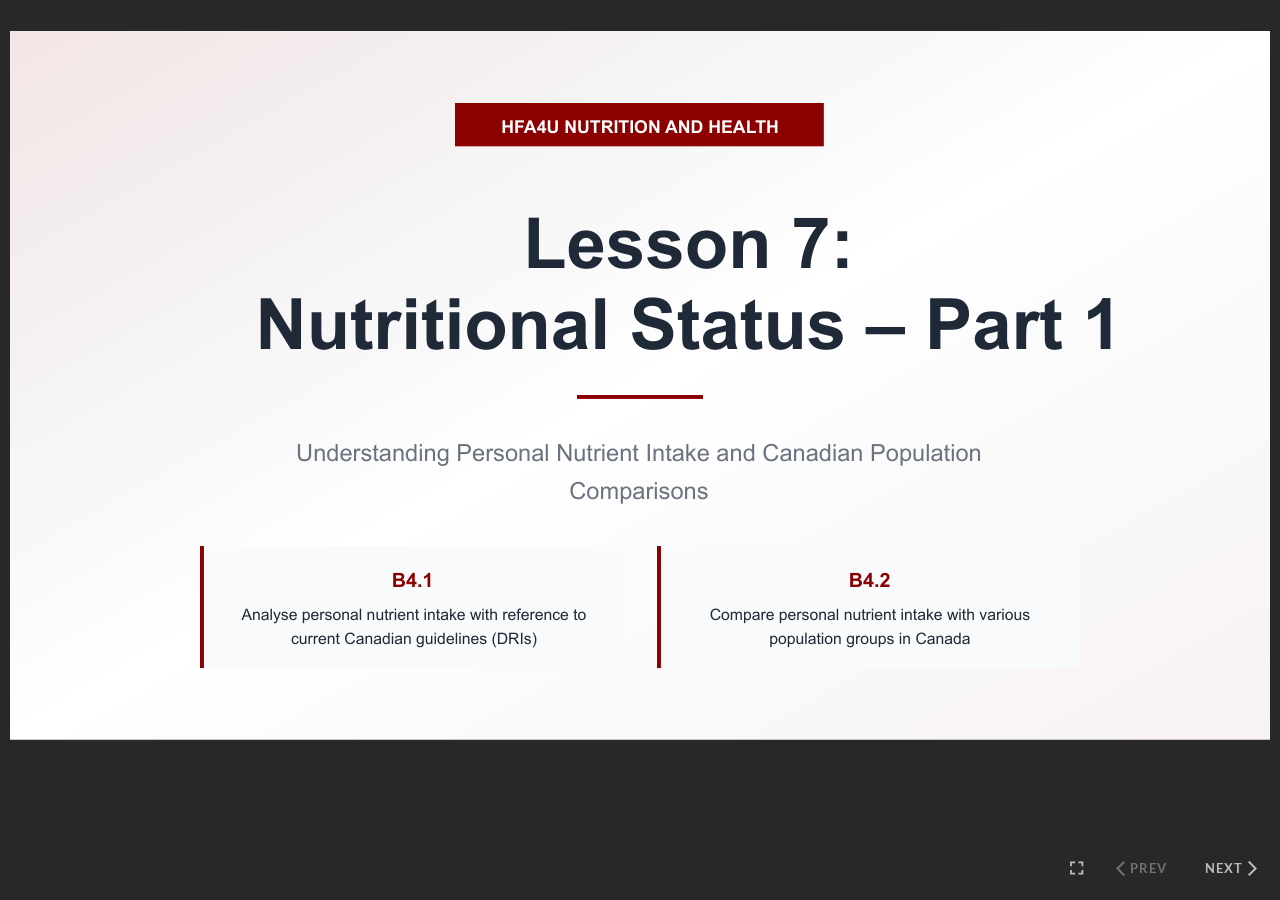
<file: index.html>
﻿<!doctype html>
<html lang="en-US">
<head>
  <meta charset="utf-8">
  <!-- Created using Storyline 360 x64 - http://www.articulate.com  -->
  <!-- version: 3.106.35891.0 -->
  <title>HFA4U U1L7</title>
  <meta http-equiv="x-ua-compatible" content="IE=edge"/>
  <meta name="viewport" content="width=device-width,initial-scale=1,user-scalable=no,shrink-to-fit=no,minimal-ui"/>
  <meta name="apple-mobile-web-app-capable" content="yes"/>
  <style>
    html, body { height: 100%; padding: 0; margin: 0 }
    #app { height: 100%; width: 100%; }
  </style>

  <script>
    window.DS = {};
    window.globals = {
      DATA_PATH_BASE: '',
      HAS_FRAME: true,
      HAS_SLIDE: true,

      lmsPresent: false,
      tinCanPresent: false,
      cmi5Present: false,
      aoSupport: false,
      scale: 'Scaled',
      captureRc: false,
      browserSize: 'optimal',
      bgColor: '#282828',
      features: 'DropInBase,LocalizationCaptionReview,MultipleQuizTracking,PlayerSizeOption',
      themeName: 'unified',
      preloaderColor: '#FFFFFF',
      suppressAnalytics: false,
      productChannel: 'stable',
      publishSource: 'storyline',
      aid: 'aid|d847f89b-81fc-5b60-b363-f8883618cf65',
      cid: '62a2e6a4-60d1-4558-a447-5440ade07056',
      playerVersion: '3.106.35891.0',
      publishTimestamp: '2026-03-21T14:39:38.4325570Z',
      maxIosVideoElements: 10,
      connectionSettings: { message: 'You%20are%20offline.%20Trying%20to%20reconnect...', useDarkTheme: false, mode: 'disabled' },
      hasFeature: function(feature) {
        return this.features.split(',').includes(feature);
      },
      
      parseParams: function(qs) {
        if (window.globals.parsedParams != null) {
          return window.globals.parsedParams;
        }
        qs = (qs || window.location.search.substr(1)).split('+').join(' ');
        var params = {},
            tokens,
            re = /[?&]?([^=]+)=([^&]*)/g;

        while (tokens = re.exec(qs)) {
          params[decodeURIComponent(tokens[1]).trim()] =
            decodeURIComponent(tokens[2]).trim();
        }
        window.globals.parsedParams = params;
        return params;
      }

    };

    if (window.flagsUnderTest != null) {
      window.globals.features = window.flagsUnderTest.reduce((accum, feature) => {
        if (!accum.includes(feature)) {
          accum.push(feature);
        }
        return accum;
      }, window.globals.features.split(',')).join();
    }
  </script>
  <script>
    var isIe11 = ('ActiveXObject' in window || window.MSBlobBuilder != null)
      && window.msCrypto != null && !window.ActiveXObject;
    if (isIe11) {
      window.globals.unsupportedBrowser = true;
      document.write(atob('[base64]'));
    }
  </script>

  <script>
    if (window.globals.hasFeature('Localization')) {
      
      
    }
  </script>

  
  
  <script>window.THREE = { };</script>
  
</head>
<body style="background: #282828" class="cs-HTML theme-unified">
  <!-- 360 -->
  <script>!function(){var e,i=/iPhone/i,o=/iPod/i,n=/iPad/i,t=/\biOS-universal(?:.+)Mac\b/i,r=/\bAndroid(?:.+)Mobile\b/i,a=/Android/i,d=/(?:SD4930UR|\bSilk(?:.+)Mobile\b)/i,p=/Silk/i,l=/Windows Phone/i,u=/\bWindows(?:.+)ARM\b/i,b=/BlackBerry/i,s=/BB10/i,c=/Opera Mini/i,f=/\b(CriOS|Chrome)(?:.+)Mobile/i,h=/Mobile(?:.+)Firefox\b/i,v=function(e){return void 0!==e&&"MacIntel"===e.platform&&"number"==typeof e.maxTouchPoints&&e.maxTouchPoints>1&&"undefined"==typeof MSStream};e=function(e){var m={userAgent:"",platform:"",maxTouchPoints:0};e||"undefined"==typeof navigator?"string"==typeof e?m.userAgent=e:e&&e.userAgent&&(m={userAgent:e.userAgent,platform:e.platform,maxTouchPoints:e.maxTouchPoints||0}):m={userAgent:navigator.userAgent,platform:navigator.platform,maxTouchPoints:navigator.maxTouchPoints||0};var g=m.userAgent,y=g.split("[FBAN");void 0!==y[1]&&(g=y[0]),void 0!==(y=g.split("Twitter"))[1]&&(g=y[0]);var A=function(e){return function(i){return i.test(e)}}(g),w={apple:{phone:A(i)&&!A(l),ipod:A(o),tablet:!A(i)&&(A(n)||v(m))&&!A(l),universal:A(t),device:(A(i)||A(o)||A(n)||A(t)||v(m))&&!A(l)},amazon:{phone:A(d),tablet:!A(d)&&A(p),device:A(d)||A(p)},android:{phone:!A(l)&&A(d)||!A(l)&&A(r),tablet:!A(l)&&!A(d)&&!A(r)&&(A(p)||A(a)),device:!A(l)&&(A(d)||A(p)||A(r)||A(a))||A(/\bokhttp\b/i)},windows:{phone:A(l),tablet:A(u),device:A(l)||A(u)},other:{blackberry:A(b),blackberry10:A(s),opera:A(c),firefox:A(h),chrome:A(f),device:A(b)||A(s)||A(c)||A(h)||A(f)},any:!1,phone:!1,tablet:!1};return w.any=w.apple.device||w.android.device||w.windows.device||w.other.device,w.phone=w.apple.phone||w.android.phone||w.windows.phone,w.tablet=w.apple.tablet||w.android.tablet||w.windows.tablet,w}(),"object"==typeof exports&&"undefined"!=typeof module?module.exports=e:"function"==typeof define&&define.amd?define((function(){return e})):this.isMobile=e}();
    window.isMobile.apple.tablet = window.isMobile.apple.tablet ||
      (navigator.platform === 'MacIntel' && navigator.maxTouchPoints > 1);
    window.isMobile.apple.device = window.isMobile.apple.device || window.isMobile.apple.tablet;
    window.isMobile.tablet = window.isMobile.tablet || window.isMobile.apple.tablet;
    window.isMobile.any = window.isMobile.any || window.isMobile.apple.tablet;
  </script>

  <div id="focus-sink" tabindex="-1"></div>

  <div id="preso"></div>
  <script>
    (function() {

      var classTypes = [ 'desktop', 'mobile', 'phone', 'tablet' ];

      var addDeviceClasses = function(prefix, testObj) {
        var curr, i;
        for (i = 0; i < classTypes.length; i++) {
          curr = classTypes[i];
          if (testObj[curr]) {
            document.body.classList.add(prefix + curr);
          }
        }
      };

      var params = window.globals.parseParams(),
          isDevicePreview = params.devicepreview === '1',
          isPhoneOverride = params.deviceType === 'phone' || (isDevicePreview && params.phone == '1'),
          isTabletOverride = (params.deviceType === 'tablet' || isDevicePreview) && !isPhoneOverride,
          isMobileOverride = isPhoneOverride || isTabletOverride;

      var deviceView = {
        desktop: !window.isMobile.any && !isMobileOverride,
        mobile: window.isMobile.any || isMobileOverride,
        phone: isPhoneOverride || (window.isMobile.phone && !isTabletOverride),
        tablet: isTabletOverride || window.isMobile.tablet
      };

      window.globals.deviceView = deviceView;
      window.isMobile.desktop = !window.isMobile.any;
      window.isMobile.mobile = window.isMobile.any;

      addDeviceClasses('view-', deviceView);

    })();
  </script>
  
  <script src='story_content/triggers.js' type=text/javascript></script>
<script src='story_content/user.js' type=text/javascript></script>
  <div class="slide-loader"></div>

  <script>
    var doc = document, loader = doc.body.querySelector('.slide-loader'); [ 1, 2, 3 ].forEach(function(n) { var d = doc.createElement('div'); d.style.backgroundColor = window.globals.preloaderColor; d.classList.add('mobile-loader-dot'); d.classList.add('dot' + n); loader.appendChild(d); });
  </script>

  <div class="mobile-load-title-overlay" style="display: none">
    <div class="mobile-load-title">HFA4U U1L7</div>
  </div>

  <div class="mobile-chrome-warning"></div>

  
<style>
  .warn-connection-dialog {
    display: none;
    background: transparent;
    pointer-events: all;
    position: fixed;
    left: 0;
    top: 0;
    width: 100%;
    height: 100%;
    z-index: 999;
  }

  .warn-connection-content {
    pointer-events: all;
    border-radius: 4px;
    background: white;
    border: 1px solid #E7E7E7;
    color: #333333;
    box-shadow: 0 2px 4px rgba(0, 0, 0, 0.25);
    transition: all 150ms ease-out;
    position: absolute;
    white-space: nowrap;
  }

  .view-phone.is-landscape .warn-connection-content {
    left: 23px;
    bottom: 23px;
  }

  .view-tablet.is-landscape .warn-connection-content {
    left: 50%;
    top: 20px;
    transform: translateX(-50%);
  }

  .view-mobile.is-portrait .warn-connection-content {
    transform: translate(-50%, calc(-100% - 15px));
  }

  .warn-connection-content p {
    display: inline-block;
    margin: 0 8px 0 0;
    line-height: 33px;
    font-size: 11px;
  }

  .warn-connection-content svg {
    position: relative;
    vertical-align: middle;
    margin: 0 2px 2px 8px;
  }

  .view-desktop .warn-connection-content {
    left: 1.5em;
    bottom: 1.5em;
  }

  .view-desktop .warn-connection-content p {
    font-size: 1.1em;
  }

  .is-offline .warn-connection-dialog {
    display: block;
  }

  .is-offline .cs-panel * {
    pointer-events: none !important;
  }

  .is-offline .cs-panel {
    pointer-events: all !important;
  }

  .is-offline #nav-controls * {
    pointer-events: none !important;
  }

  .is-offline #nav-controls {
    pointer-events: all !important;
  }
</style>

<div class="warn-connection-dialog" role="alertdialog" aria-modal="true" tabindex="0" aria-labelledby="warn-connection-message">
  <div class="warn-connection-content">
    <svg width="17" height="15" viewBox="0 0 17 15" xmlns="http://www.w3.org/2000/svg">
      <path fill="#8F0000" stroke="white" d="M16.07,12.98 L15.88,12.23 L9.51,1.21 C8.97,0.26,7.6,0.26,7.06,1.21 L0.69,12.23 C0.15,13.16,0.81,14.36,1.91,14.36 H14.65 C15.47,14.36,16.05,13.7,16.07,12.98 Z"/>
      <path fill="white" stroke="white" d="M8.58,5.5 C8.35,5.28,8.5,5.35,8.21,5.32 C8.09,5.35,7.97,5.49,7.96,5.67 C7.97,5.79,7.98,5.92,7.98,6.04 L7.98,6.04 C7.99,6.17,8,6.31,8.01,6.43 L8.01,6.44 C8.03,6.92,8.06,7.41,8.09,7.9 L8.09,7.9 C8.12,8.39,8.14,8.88,8.17,9.37 C8.17,9.39,8.18,9.42,8.2,9.44 C8.23,9.46,8.25,9.47,8.28,9.47 C8.31,9.47,8.34,9.46,8.35,9.44 C8.37,9.43,8.38,9.4,8.39,9.35 L8.39,9.34 C8.39,9.24,8.4,9.15,8.4,9.05 L8.4,9.05 C8.41,8.96,8.41,8.86,8.42,8.75 C8.43,8.44,8.45,8.12,8.47,7.81 L8.47,7.81 C8.49,7.49,8.51,7.18,8.53,6.87 C8.55,6.46,8.56,6.05,8.59,5.64 L8.6,5.62 C8.6,5.57,8.59,5.53,8.58,5.5 L8.21,5.32 Z"/>
      <circle fill="white" stroke="white" cx="8.3" cy="11.35" r="0.3"/>
    </svg>
    <p id="warn-connection-message">You are offline. Trying to reconnect...</p>
  </div>
</div>

<script>
  (function() {
    window.DS.connection = {
      warningShown: false,
      assets: {},
      loadingAssetGroup: false,
      retryDelay: 500
    };

    var connectionSettings = window.globals.connectionSettings || {};

    var useConnectionMessages = window.AbortController != null &&
      window.location.protocol != 'file:' &&
      connectionSettings.mode === 'normal';

    window.DS.connection.useConnectionMessages = useConnectionMessages;

    var assetCount = 0;
    var checkLoadedId;


    if (useConnectionMessages && connectionSettings != null) {
      var contentEl = document.querySelector('.warn-connection-content');
      var messageEl = contentEl.querySelector('p');

      if (connectionSettings.useDarkTheme) {
        contentEl.style.borderColor = '#BABBBA';
        contentEl.style.backgroundColor = '#282828';
        contentEl.style.color = '#FFFFFF';
      }

      if (connectionSettings.message != null) {
        messageEl.textContent = window.decodeURIComponent(connectionSettings.message);
      }
    }

    function checkAssetsReady() {
      for (var i in DS.connection.assets) {
        if (!DS.connection.assets[i].success) {
          return false;
        }
      }
      return true;
    }

    function stopAssetGroup() {
      if (!useConnectionMessages) { return; }

      assetCount = 0;

      DS.connection.oldAssetGroup = DS.connection.assets;
      DS.connection.assets = {};
      DS.connection.loadingAssetGroup = false;
      clearInterval(checkLoadedId);
    }

    function startAssetGroup() {
      if (!useConnectionMessages) { return; }
      var ticks = 0;
      clearInterval(checkLoadedId);
      checkLoadedId = setInterval(function() {
        var loaded = 0;
        if (assetCount === 0 && loaded === 0) {
          clearInterval(checkLoadedId);
          return;
        }

        for (var i in DS.connection.assets) {
          if (DS.connection.assets[i].success) {
            loaded++;
          }
        }

        if (assetCount === loaded && checkAssetsReady()) {
          for (var i in DS.connection.assets) {
            if (DS.connection.assets[i].action) {
              DS.connection.assets[i].action();
            }
          }
          hideWarning();
          stopAssetGroup();
        }
      }, 100)
    }

    function requiredAsset(url, action, retry, type) {
      if (!useConnectionMessages) { return; }
      if (DS.connection.assets[url]) { return; }

      DS.connection.assets[url] = {
        success: false, action: action, retry: retry, type: type
      };
      assetCount = Object.keys(DS.connection.assets).length;
      if (!DS.connection.loadingAssetGroup) {
        startAssetGroup();
      }
      DS.connection.loadingAssetGroup = true;
    }

    function assetLoaded(url) {
      if (!useConnectionMessages) { return; }
      if (DS.connection.assets[url]) {
        DS.connection.assets[url].success = true;
      }
    }

    function assetFailed(url) {
      if (!useConnectionMessages) { return; }
      if (!DS.connection.assets[url]) {
        if (/\.js$/.test(url) && url.indexOf('transcripts') === -1) {
          setTimeout(function() {
            if (DS.connection.lastSlideLoaded != null) {
              DS.connection.lastSlideLoaded();
            }
          }, DS.connection.retryDelay);
        }
        return;
      }
      if (!DS.connection.warningShown) { showWarning(); }
      if (DS.connection.assets[url].retry) {
        setTimeout(function() {
          if (!DS.connection.assets[url].success) {
            DS.connection.assets[url].retry()
          }
        }, DS.connection.retryDelay);
      }
    }

    function hideWarning() {
      document.body.classList.remove('is-offline');
      DS.connection.warningShown = false;
      enableKeys();
    }
    DS.connection.hideWarning = hideWarning

    function showWarning(btn) {
      document.body.classList.add('is-offline')
      DS.connection.warningShown = true;
      updateWarningPosition();
      disableKeys();
    }

    function updateWarningPosition() {
      if (!DS.connection.warningShown) {
        return;
      }

      var isPortrait = document.body.classList.contains('is-portrait');
      var isMobile = document.body.classList.contains('view-mobile');
      var warningEl = document.querySelector('.warn-connection-content');

      if (isPortrait && isMobile) {
        var slide = document.querySelector('.primary-slide');
        var slideRect = slide != null
          ? slide.getBoundingClientRect()
          : { top: window.innerHeight, left: 0, width: window.innerWidth };

        warningEl.style.top = `${slideRect.top}px`
        warningEl.style.left = `${slideRect.left + slideRect.width / 2}px`
      } else {
        warningEl.style.top = null;
        warningEl.style.left = null;
      }

      window.requestAnimationFrame(updateWarningPosition);
    }

    function onDisableKeyDown(e) {
      e.preventDefault();
      e.stopImmediatePropagation();
    }

    function onDisableKeyUp(e) {
      e.preventDefault();
      e.stopImmediatePropagation();
    }

    var accStyle = document.createElement('style');
    var warnDialogEl = document.querySelector('.warn-connection-dialog');

    function disableKeys() {
      if (DS.views && DS.views.nsStack && DS.views.nsStack.length === 1) {
        DS.views.nsStack[0].tabReachable = false
        DS.views.nsStack[0].updateTabIndex(true);
      }

      accStyle.innerHTML = '.acc-shadow-dom { display: none; }';
      document.body.appendChild(accStyle);

      warnDialogEl.parentNode.append(warnDialogEl);
      warnDialogEl.focus();
    }

    function enableKeys() {
      accStyle.remove();
      if (DS.views && DS.views.nsStack && DS.views.nsStack.length === 1 && DS.views.nsStack[0].name === '_frame') {
        DS.views.nsStack[0].tabReachable = true;
        DS.views.nsStack[0].updateTabIndex();
      }
    }

    // these will all be noops if the feature flag isn't set in
    // the data and `window.globals.features`
    DS.connection.requiredAsset = requiredAsset;
    DS.connection.assetLoaded = assetLoaded;
    DS.connection.assetFailed = assetFailed;
    DS.connection.stopAssetGroup = stopAssetGroup;
    DS.connection.startAssetGroup = startAssetGroup;
  })();
</script>


  <script>
    
    if (window.autoSpider && window.vInterfaceObject) {
      document.querySelector('.mobile-load-title-overlay').style.display = 'none';
    }
  </script>

  

  <link rel="stylesheet" href="html5/data/css/output.min.css" data-noprefix/>
</body>
<script src="html5/lib/scripts/bootstrapper.min.js"></script>
</html>
</file>
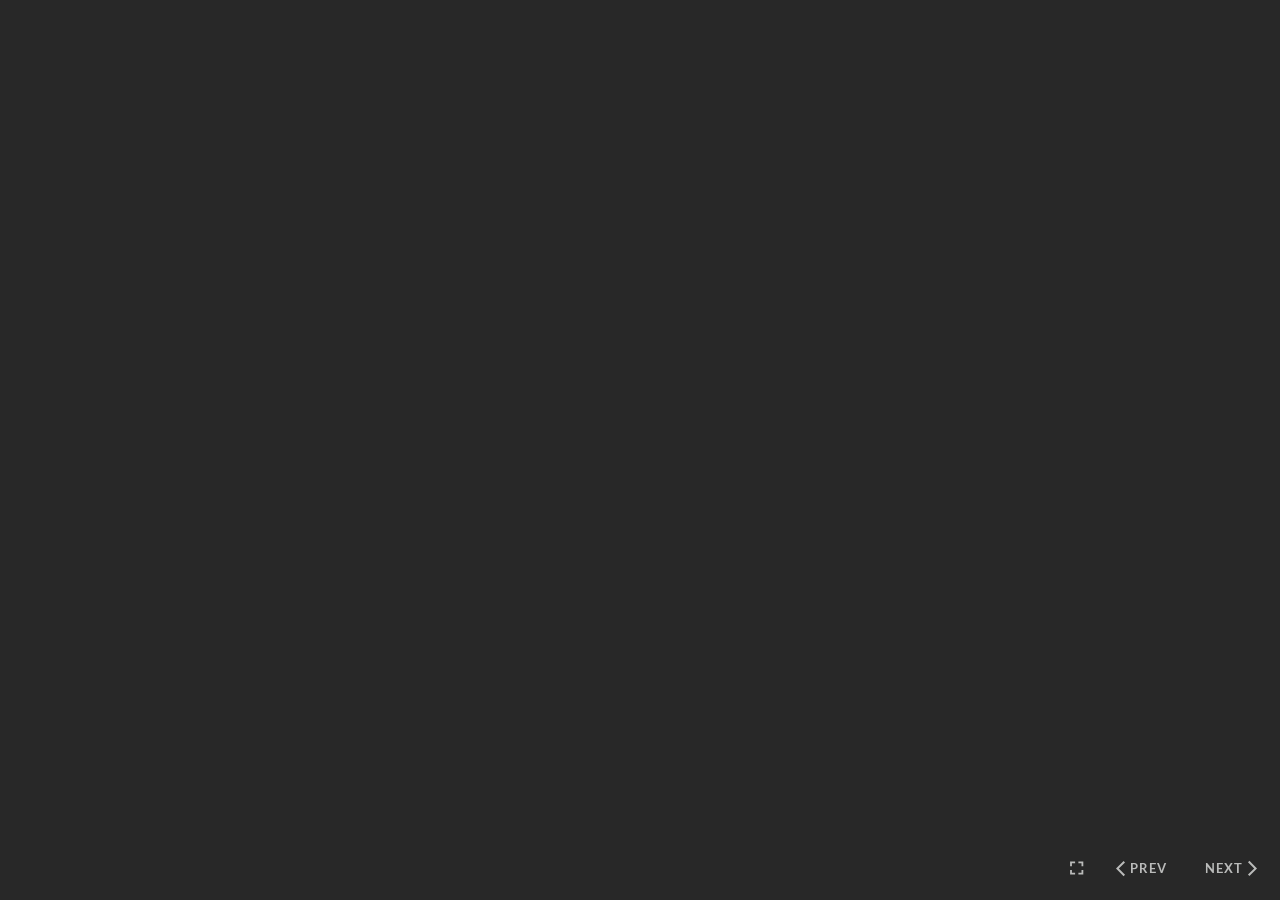
<file: index_lms.html>
﻿<!doctype html>
<html lang="en-US">
<head>
  <meta charset="utf-8">
  <!-- Created using Storyline 360 x64 - http://www.articulate.com  -->
  <!-- version: 3.106.35891.0 -->
  <title>HFA4U U1L7</title>
  <meta http-equiv="x-ua-compatible" content="IE=edge"/>
  <meta name="viewport" content="width=device-width,initial-scale=1,user-scalable=no,shrink-to-fit=no,minimal-ui"/>
  <meta name="apple-mobile-web-app-capable" content="yes"/>
  <style>
    html, body { height: 100%; padding: 0; margin: 0 }
    #app { height: 100%; width: 100%; }
  </style>

  <script>
    window.DS = {};
    window.globals = {
      DATA_PATH_BASE: '',
      HAS_FRAME: true,
      HAS_SLIDE: true,

      lmsPresent: true,
      tinCanPresent: false,
      cmi5Present: false,
      aoSupport: false,
      scale: 'Scaled',
      captureRc: false,
      browserSize: 'optimal',
      bgColor: '#282828',
      features: 'DropInBase,LocalizationCaptionReview,MultipleQuizTracking,PlayerSizeOption',
      themeName: 'unified',
      preloaderColor: '#FFFFFF',
      suppressAnalytics: false,
      productChannel: 'stable',
      publishSource: 'storyline',
      aid: 'aid|d847f89b-81fc-5b60-b363-f8883618cf65',
      cid: '62a2e6a4-60d1-4558-a447-5440ade07056',
      playerVersion: '3.106.35891.0',
      publishTimestamp: '2026-03-21T14:39:38.5135058Z',
      maxIosVideoElements: 10,
      connectionSettings: { message: 'You%20are%20offline.%20Trying%20to%20reconnect...', useDarkTheme: false, mode: 'disabled' },
      hasFeature: function(feature) {
        return this.features.split(',').includes(feature);
      },
      
      parseParams: function(qs) {
        if (window.globals.parsedParams != null) {
          return window.globals.parsedParams;
        }
        qs = (qs || window.location.search.substr(1)).split('+').join(' ');
        var params = {},
            tokens,
            re = /[?&]?([^=]+)=([^&]*)/g;

        while (tokens = re.exec(qs)) {
          params[decodeURIComponent(tokens[1]).trim()] =
            decodeURIComponent(tokens[2]).trim();
        }
        window.globals.parsedParams = params;
        return params;
      }

    };

    if (window.flagsUnderTest != null) {
      window.globals.features = window.flagsUnderTest.reduce((accum, feature) => {
        if (!accum.includes(feature)) {
          accum.push(feature);
        }
        return accum;
      }, window.globals.features.split(',')).join();
    }
  </script>
  <script>
    var isIe11 = ('ActiveXObject' in window || window.MSBlobBuilder != null)
      && window.msCrypto != null && !window.ActiveXObject;
    if (isIe11) {
      window.globals.unsupportedBrowser = true;
      document.write(atob('[base64]'));
    }
  </script>

  <script>
    if (window.globals.hasFeature('Localization')) {
      
      
    }
  </script>

  <script src="lms/scormdriver.js" charset="utf-8"></script>
  
  <script>window.THREE = { };</script>
  
</head>
<body style="background: #282828" class="cs-HTML theme-unified">
  <!-- 360 -->
  <script>!function(){var e,i=/iPhone/i,o=/iPod/i,n=/iPad/i,t=/\biOS-universal(?:.+)Mac\b/i,r=/\bAndroid(?:.+)Mobile\b/i,a=/Android/i,d=/(?:SD4930UR|\bSilk(?:.+)Mobile\b)/i,p=/Silk/i,l=/Windows Phone/i,u=/\bWindows(?:.+)ARM\b/i,b=/BlackBerry/i,s=/BB10/i,c=/Opera Mini/i,f=/\b(CriOS|Chrome)(?:.+)Mobile/i,h=/Mobile(?:.+)Firefox\b/i,v=function(e){return void 0!==e&&"MacIntel"===e.platform&&"number"==typeof e.maxTouchPoints&&e.maxTouchPoints>1&&"undefined"==typeof MSStream};e=function(e){var m={userAgent:"",platform:"",maxTouchPoints:0};e||"undefined"==typeof navigator?"string"==typeof e?m.userAgent=e:e&&e.userAgent&&(m={userAgent:e.userAgent,platform:e.platform,maxTouchPoints:e.maxTouchPoints||0}):m={userAgent:navigator.userAgent,platform:navigator.platform,maxTouchPoints:navigator.maxTouchPoints||0};var g=m.userAgent,y=g.split("[FBAN");void 0!==y[1]&&(g=y[0]),void 0!==(y=g.split("Twitter"))[1]&&(g=y[0]);var A=function(e){return function(i){return i.test(e)}}(g),w={apple:{phone:A(i)&&!A(l),ipod:A(o),tablet:!A(i)&&(A(n)||v(m))&&!A(l),universal:A(t),device:(A(i)||A(o)||A(n)||A(t)||v(m))&&!A(l)},amazon:{phone:A(d),tablet:!A(d)&&A(p),device:A(d)||A(p)},android:{phone:!A(l)&&A(d)||!A(l)&&A(r),tablet:!A(l)&&!A(d)&&!A(r)&&(A(p)||A(a)),device:!A(l)&&(A(d)||A(p)||A(r)||A(a))||A(/\bokhttp\b/i)},windows:{phone:A(l),tablet:A(u),device:A(l)||A(u)},other:{blackberry:A(b),blackberry10:A(s),opera:A(c),firefox:A(h),chrome:A(f),device:A(b)||A(s)||A(c)||A(h)||A(f)},any:!1,phone:!1,tablet:!1};return w.any=w.apple.device||w.android.device||w.windows.device||w.other.device,w.phone=w.apple.phone||w.android.phone||w.windows.phone,w.tablet=w.apple.tablet||w.android.tablet||w.windows.tablet,w}(),"object"==typeof exports&&"undefined"!=typeof module?module.exports=e:"function"==typeof define&&define.amd?define((function(){return e})):this.isMobile=e}();
    window.isMobile.apple.tablet = window.isMobile.apple.tablet ||
      (navigator.platform === 'MacIntel' && navigator.maxTouchPoints > 1);
    window.isMobile.apple.device = window.isMobile.apple.device || window.isMobile.apple.tablet;
    window.isMobile.tablet = window.isMobile.tablet || window.isMobile.apple.tablet;
    window.isMobile.any = window.isMobile.any || window.isMobile.apple.tablet;
  </script>

  <div id="focus-sink" tabindex="-1"></div>

  <div id="preso"></div>
  <script>
    (function() {

      var classTypes = [ 'desktop', 'mobile', 'phone', 'tablet' ];

      var addDeviceClasses = function(prefix, testObj) {
        var curr, i;
        for (i = 0; i < classTypes.length; i++) {
          curr = classTypes[i];
          if (testObj[curr]) {
            document.body.classList.add(prefix + curr);
          }
        }
      };

      var params = window.globals.parseParams(),
          isDevicePreview = params.devicepreview === '1',
          isPhoneOverride = params.deviceType === 'phone' || (isDevicePreview && params.phone == '1'),
          isTabletOverride = (params.deviceType === 'tablet' || isDevicePreview) && !isPhoneOverride,
          isMobileOverride = isPhoneOverride || isTabletOverride;

      var deviceView = {
        desktop: !window.isMobile.any && !isMobileOverride,
        mobile: window.isMobile.any || isMobileOverride,
        phone: isPhoneOverride || (window.isMobile.phone && !isTabletOverride),
        tablet: isTabletOverride || window.isMobile.tablet
      };

      window.globals.deviceView = deviceView;
      window.isMobile.desktop = !window.isMobile.any;
      window.isMobile.mobile = window.isMobile.any;

      addDeviceClasses('view-', deviceView);

    })();
  </script>
  
  <script src='story_content/triggers.js' type=text/javascript></script>
<script src='story_content/user.js' type=text/javascript></script>
  <div class="slide-loader"></div>

  <script>
    var doc = document, loader = doc.body.querySelector('.slide-loader'); [ 1, 2, 3 ].forEach(function(n) { var d = doc.createElement('div'); d.style.backgroundColor = window.globals.preloaderColor; d.classList.add('mobile-loader-dot'); d.classList.add('dot' + n); loader.appendChild(d); });
  </script>

  <div class="mobile-load-title-overlay" style="display: none">
    <div class="mobile-load-title">HFA4U U1L7</div>
  </div>

  <div class="mobile-chrome-warning"></div>

  
<style>
  .warn-connection-dialog {
    display: none;
    background: transparent;
    pointer-events: all;
    position: fixed;
    left: 0;
    top: 0;
    width: 100%;
    height: 100%;
    z-index: 999;
  }

  .warn-connection-content {
    pointer-events: all;
    border-radius: 4px;
    background: white;
    border: 1px solid #E7E7E7;
    color: #333333;
    box-shadow: 0 2px 4px rgba(0, 0, 0, 0.25);
    transition: all 150ms ease-out;
    position: absolute;
    white-space: nowrap;
  }

  .view-phone.is-landscape .warn-connection-content {
    left: 23px;
    bottom: 23px;
  }

  .view-tablet.is-landscape .warn-connection-content {
    left: 50%;
    top: 20px;
    transform: translateX(-50%);
  }

  .view-mobile.is-portrait .warn-connection-content {
    transform: translate(-50%, calc(-100% - 15px));
  }

  .warn-connection-content p {
    display: inline-block;
    margin: 0 8px 0 0;
    line-height: 33px;
    font-size: 11px;
  }

  .warn-connection-content svg {
    position: relative;
    vertical-align: middle;
    margin: 0 2px 2px 8px;
  }

  .view-desktop .warn-connection-content {
    left: 1.5em;
    bottom: 1.5em;
  }

  .view-desktop .warn-connection-content p {
    font-size: 1.1em;
  }

  .is-offline .warn-connection-dialog {
    display: block;
  }

  .is-offline .cs-panel * {
    pointer-events: none !important;
  }

  .is-offline .cs-panel {
    pointer-events: all !important;
  }

  .is-offline #nav-controls * {
    pointer-events: none !important;
  }

  .is-offline #nav-controls {
    pointer-events: all !important;
  }
</style>

<div class="warn-connection-dialog" role="alertdialog" aria-modal="true" tabindex="0" aria-labelledby="warn-connection-message">
  <div class="warn-connection-content">
    <svg width="17" height="15" viewBox="0 0 17 15" xmlns="http://www.w3.org/2000/svg">
      <path fill="#8F0000" stroke="white" d="M16.07,12.98 L15.88,12.23 L9.51,1.21 C8.97,0.26,7.6,0.26,7.06,1.21 L0.69,12.23 C0.15,13.16,0.81,14.36,1.91,14.36 H14.65 C15.47,14.36,16.05,13.7,16.07,12.98 Z"/>
      <path fill="white" stroke="white" d="M8.58,5.5 C8.35,5.28,8.5,5.35,8.21,5.32 C8.09,5.35,7.97,5.49,7.96,5.67 C7.97,5.79,7.98,5.92,7.98,6.04 L7.98,6.04 C7.99,6.17,8,6.31,8.01,6.43 L8.01,6.44 C8.03,6.92,8.06,7.41,8.09,7.9 L8.09,7.9 C8.12,8.39,8.14,8.88,8.17,9.37 C8.17,9.39,8.18,9.42,8.2,9.44 C8.23,9.46,8.25,9.47,8.28,9.47 C8.31,9.47,8.34,9.46,8.35,9.44 C8.37,9.43,8.38,9.4,8.39,9.35 L8.39,9.34 C8.39,9.24,8.4,9.15,8.4,9.05 L8.4,9.05 C8.41,8.96,8.41,8.86,8.42,8.75 C8.43,8.44,8.45,8.12,8.47,7.81 L8.47,7.81 C8.49,7.49,8.51,7.18,8.53,6.87 C8.55,6.46,8.56,6.05,8.59,5.64 L8.6,5.62 C8.6,5.57,8.59,5.53,8.58,5.5 L8.21,5.32 Z"/>
      <circle fill="white" stroke="white" cx="8.3" cy="11.35" r="0.3"/>
    </svg>
    <p id="warn-connection-message">You are offline. Trying to reconnect...</p>
  </div>
</div>

<script>
  (function() {
    window.DS.connection = {
      warningShown: false,
      assets: {},
      loadingAssetGroup: false,
      retryDelay: 500
    };

    var connectionSettings = window.globals.connectionSettings || {};

    var useConnectionMessages = window.AbortController != null &&
      window.location.protocol != 'file:' &&
      connectionSettings.mode === 'normal';

    window.DS.connection.useConnectionMessages = useConnectionMessages;

    var assetCount = 0;
    var checkLoadedId;


    if (useConnectionMessages && connectionSettings != null) {
      var contentEl = document.querySelector('.warn-connection-content');
      var messageEl = contentEl.querySelector('p');

      if (connectionSettings.useDarkTheme) {
        contentEl.style.borderColor = '#BABBBA';
        contentEl.style.backgroundColor = '#282828';
        contentEl.style.color = '#FFFFFF';
      }

      if (connectionSettings.message != null) {
        messageEl.textContent = window.decodeURIComponent(connectionSettings.message);
      }
    }

    function checkAssetsReady() {
      for (var i in DS.connection.assets) {
        if (!DS.connection.assets[i].success) {
          return false;
        }
      }
      return true;
    }

    function stopAssetGroup() {
      if (!useConnectionMessages) { return; }

      assetCount = 0;

      DS.connection.oldAssetGroup = DS.connection.assets;
      DS.connection.assets = {};
      DS.connection.loadingAssetGroup = false;
      clearInterval(checkLoadedId);
    }

    function startAssetGroup() {
      if (!useConnectionMessages) { return; }
      var ticks = 0;
      clearInterval(checkLoadedId);
      checkLoadedId = setInterval(function() {
        var loaded = 0;
        if (assetCount === 0 && loaded === 0) {
          clearInterval(checkLoadedId);
          return;
        }

        for (var i in DS.connection.assets) {
          if (DS.connection.assets[i].success) {
            loaded++;
          }
        }

        if (assetCount === loaded && checkAssetsReady()) {
          for (var i in DS.connection.assets) {
            if (DS.connection.assets[i].action) {
              DS.connection.assets[i].action();
            }
          }
          hideWarning();
          stopAssetGroup();
        }
      }, 100)
    }

    function requiredAsset(url, action, retry, type) {
      if (!useConnectionMessages) { return; }
      if (DS.connection.assets[url]) { return; }

      DS.connection.assets[url] = {
        success: false, action: action, retry: retry, type: type
      };
      assetCount = Object.keys(DS.connection.assets).length;
      if (!DS.connection.loadingAssetGroup) {
        startAssetGroup();
      }
      DS.connection.loadingAssetGroup = true;
    }

    function assetLoaded(url) {
      if (!useConnectionMessages) { return; }
      if (DS.connection.assets[url]) {
        DS.connection.assets[url].success = true;
      }
    }

    function assetFailed(url) {
      if (!useConnectionMessages) { return; }
      if (!DS.connection.assets[url]) {
        if (/\.js$/.test(url) && url.indexOf('transcripts') === -1) {
          setTimeout(function() {
            if (DS.connection.lastSlideLoaded != null) {
              DS.connection.lastSlideLoaded();
            }
          }, DS.connection.retryDelay);
        }
        return;
      }
      if (!DS.connection.warningShown) { showWarning(); }
      if (DS.connection.assets[url].retry) {
        setTimeout(function() {
          if (!DS.connection.assets[url].success) {
            DS.connection.assets[url].retry()
          }
        }, DS.connection.retryDelay);
      }
    }

    function hideWarning() {
      document.body.classList.remove('is-offline');
      DS.connection.warningShown = false;
      enableKeys();
    }
    DS.connection.hideWarning = hideWarning

    function showWarning(btn) {
      document.body.classList.add('is-offline')
      DS.connection.warningShown = true;
      updateWarningPosition();
      disableKeys();
    }

    function updateWarningPosition() {
      if (!DS.connection.warningShown) {
        return;
      }

      var isPortrait = document.body.classList.contains('is-portrait');
      var isMobile = document.body.classList.contains('view-mobile');
      var warningEl = document.querySelector('.warn-connection-content');

      if (isPortrait && isMobile) {
        var slide = document.querySelector('.primary-slide');
        var slideRect = slide != null
          ? slide.getBoundingClientRect()
          : { top: window.innerHeight, left: 0, width: window.innerWidth };

        warningEl.style.top = `${slideRect.top}px`
        warningEl.style.left = `${slideRect.left + slideRect.width / 2}px`
      } else {
        warningEl.style.top = null;
        warningEl.style.left = null;
      }

      window.requestAnimationFrame(updateWarningPosition);
    }

    function onDisableKeyDown(e) {
      e.preventDefault();
      e.stopImmediatePropagation();
    }

    function onDisableKeyUp(e) {
      e.preventDefault();
      e.stopImmediatePropagation();
    }

    var accStyle = document.createElement('style');
    var warnDialogEl = document.querySelector('.warn-connection-dialog');

    function disableKeys() {
      if (DS.views && DS.views.nsStack && DS.views.nsStack.length === 1) {
        DS.views.nsStack[0].tabReachable = false
        DS.views.nsStack[0].updateTabIndex(true);
      }

      accStyle.innerHTML = '.acc-shadow-dom { display: none; }';
      document.body.appendChild(accStyle);

      warnDialogEl.parentNode.append(warnDialogEl);
      warnDialogEl.focus();
    }

    function enableKeys() {
      accStyle.remove();
      if (DS.views && DS.views.nsStack && DS.views.nsStack.length === 1 && DS.views.nsStack[0].name === '_frame') {
        DS.views.nsStack[0].tabReachable = true;
        DS.views.nsStack[0].updateTabIndex();
      }
    }

    // these will all be noops if the feature flag isn't set in
    // the data and `window.globals.features`
    DS.connection.requiredAsset = requiredAsset;
    DS.connection.assetLoaded = assetLoaded;
    DS.connection.assetFailed = assetFailed;
    DS.connection.stopAssetGroup = stopAssetGroup;
    DS.connection.startAssetGroup = startAssetGroup;
  })();
</script>


  <script>
    
    if (window.autoSpider && window.vInterfaceObject) {
      document.querySelector('.mobile-load-title-overlay').style.display = 'none';
    }
  </script>

  

  <link rel="stylesheet" href="html5/data/css/output.min.css" data-noprefix/>
</body>
<script src="html5/lib/scripts/bootstrapper.min.js"></script>
</html>
</file>
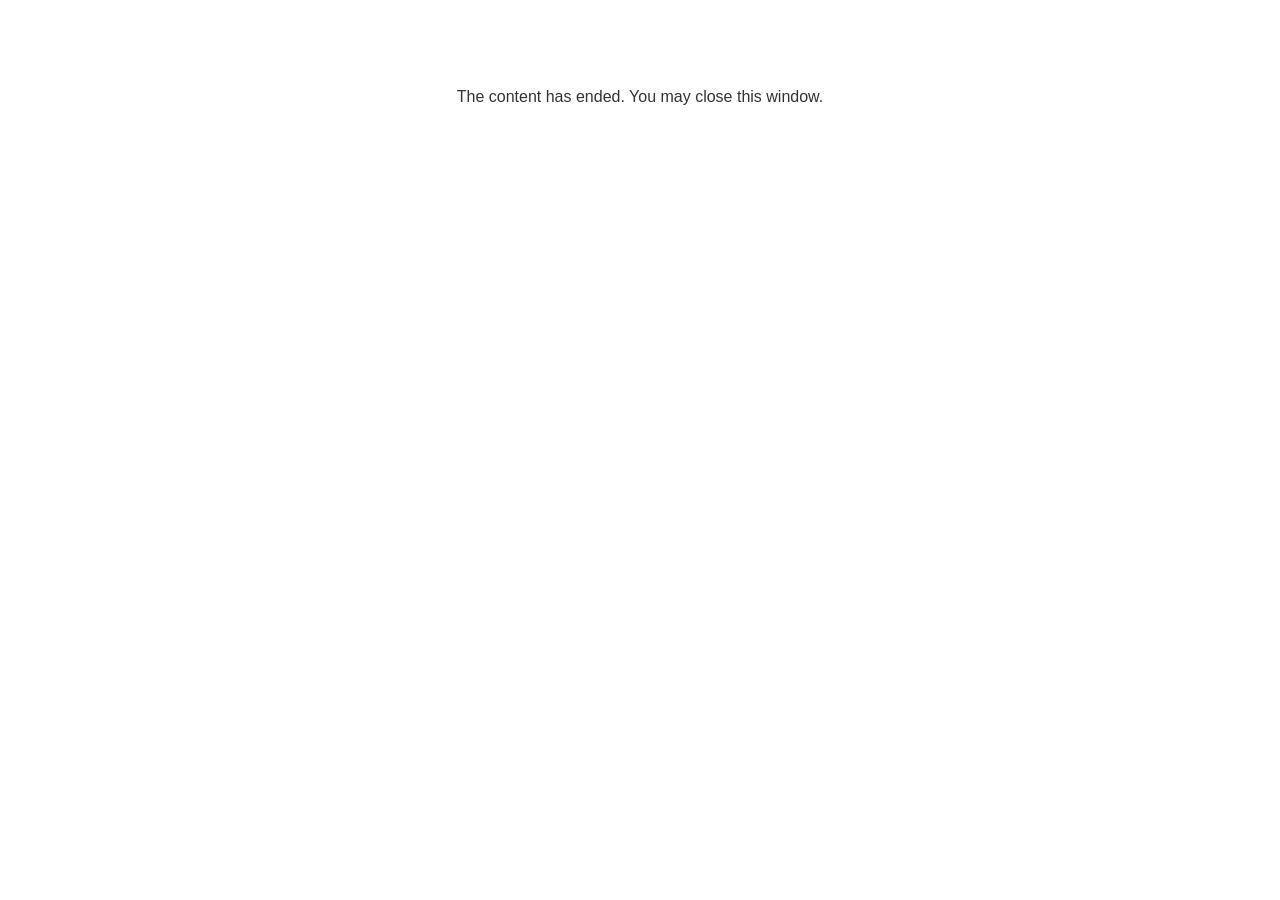
<file: lms/goodbye.html>
<!doctype html>
<html>
<body style="background-color: #ffffff;">

<p role="alert" style="color: #333333;font-family: Lato, articulate, tahoma, arial;font-size: medium;text-align: center;">
<br><br><br><br>
The content has ended. You may close this window.
</p>

</body>
</html>
</file>
